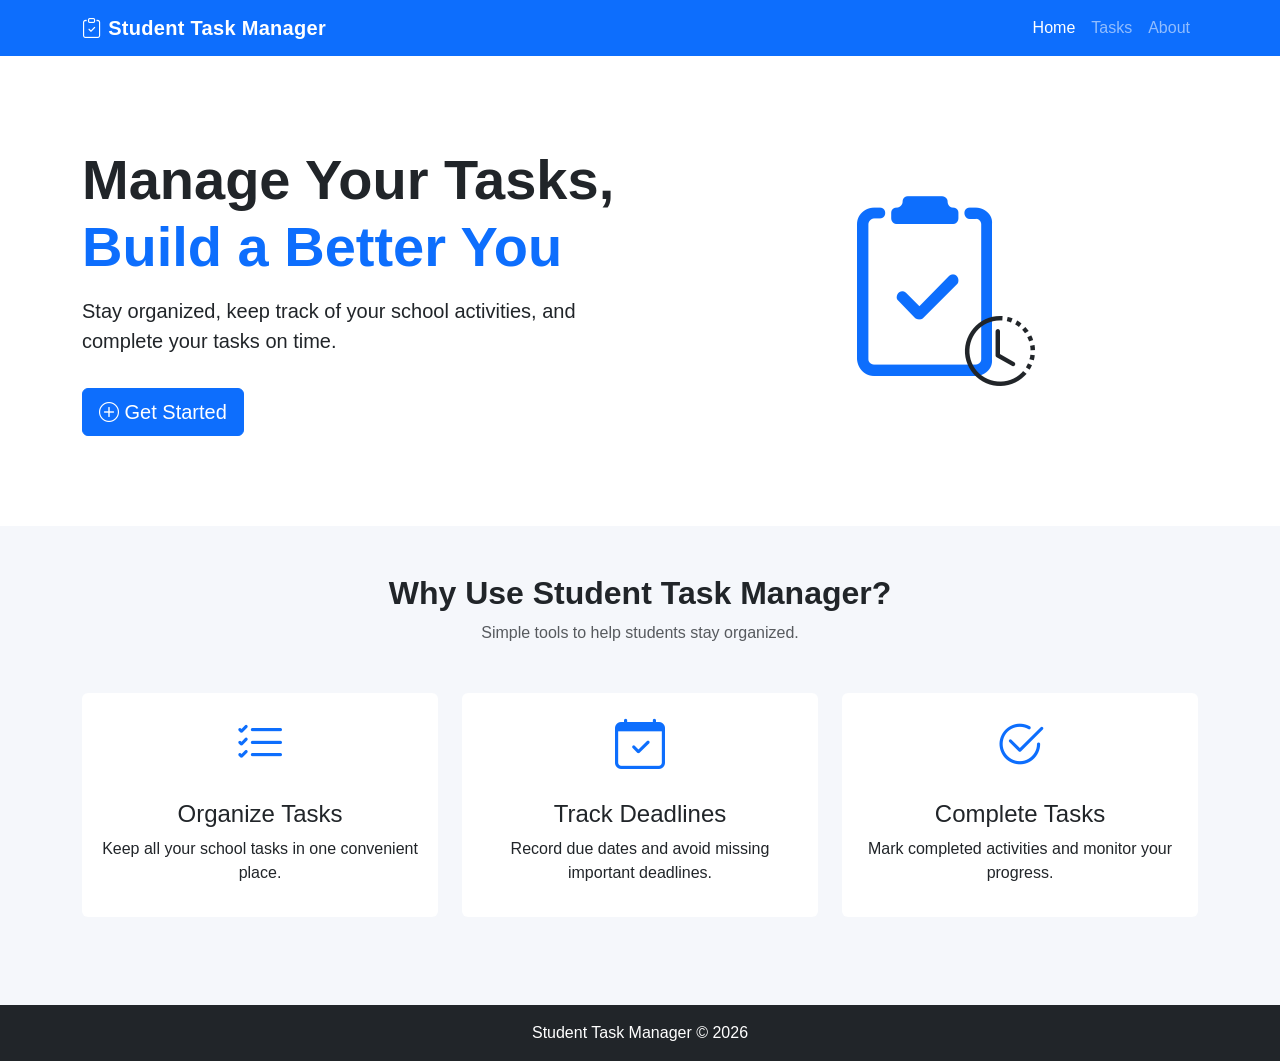
<file: index.html>
<!DOCTYPE html>
<html lang="en">
<head>
    <meta charset="UTF-8">
    <meta name="viewport" content="width=device-width, initial-scale=1.0">

    <title>Student Task Manager</title>

    <!-- Bootstrap CSS -->
    <link href="https://cdn.jsdelivr.net/npm/bootstrap@5.3.3/dist/css/bootstrap.min.css" rel="stylesheet">

    <!-- Bootstrap Icons -->
    <link rel="stylesheet" href="https://cdn.jsdelivr.net/npm/bootstrap-icons@1.11.3/font/bootstrap-icons.min.css">

    <!-- Custom CSS -->
    <link rel="stylesheet" href="style.css">
</head>

<body>

    <!-- Navigation Bar -->
    <nav class="navbar navbar-expand-lg navbar-dark bg-primary">
        <div class="container">
            <a class="navbar-brand fw-bold" href="index.html">
                <i class="bi bi-clipboard-check"></i>
                Student Task Manager
            </a>

            <button class="navbar-toggler" type="button"
                    data-bs-toggle="collapse"
                    data-bs-target="#navbarNav">
                <span class="navbar-toggler-icon"></span>
            </button>

            <div class="collapse navbar-collapse" id="navbarNav">
                <ul class="navbar-nav ms-auto">
                    <li class="nav-item">
                        <a class="nav-link active" href="index.html">Home</a>
                    </li>

                    <li class="nav-item">
                        <a class="nav-link" href="tasks.html">Tasks</a>
                    </li>

                    <li class="nav-item">
                        <a class="nav-link" href="about.html">About</a>
                    </li>
                </ul>
            </div>
        </div>
    </nav>


    <!-- Hero Section -->
    <section class="hero-section">
        <div class="container">
            <div class="row align-items-center">

                <!-- Text -->
                <div class="col-md-6">
                    <h1 class="display-4 fw-bold">
                        Manage Your Tasks,
                        <span class="text-primary">Build a Better You</span>
                    </h1>

                    <p class="lead mt-3">
                        Stay organized, keep track of your school
                        activities, and complete your tasks on time.
                    </p>

                    <a href="tasks.html" class="btn btn-primary btn-lg mt-3">
                        <i class="bi bi-plus-circle"></i>
                        Get Started
                    </a>
                </div>

                <!-- Image/Icon -->
                <div class="col-md-6 text-center mt-4 mt-md-0">
                    <div class="hero-icon">
                        <i class="bi bi-clipboard2-check"></i>
                        <i class="bi bi-clock-history clock-icon"></i>
                    </div>
                </div>

            </div>
        </div>
    </section>


    <!-- Features -->
    <section class="py-5">
        <div class="container">

            <div class="text-center mb-5">
                <h2 class="fw-bold">Why Use Student Task Manager?</h2>
                <p class="text-muted">
                    Simple tools to help students stay organized.
                </p>
            </div>

            <div class="row g-4">

                <div class="col-md-4">
                    <div class="card feature-card h-100">
                        <div class="card-body text-center">
                            <i class="bi bi-list-check feature-icon"></i>
                            <h4 class="mt-3">Organize Tasks</h4>
                            <p>
                                Keep all your school tasks in one
                                convenient place.
                            </p>
                        </div>
                    </div>
                </div>

                <div class="col-md-4">
                    <div class="card feature-card h-100">
                        <div class="card-body text-center">
                            <i class="bi bi-calendar-check feature-icon"></i>
                            <h4 class="mt-3">Track Deadlines</h4>
                            <p>
                                Record due dates and avoid missing
                                important deadlines.
                            </p>
                        </div>
                    </div>
                </div>

                <div class="col-md-4">
                    <div class="card feature-card h-100">
                        <div class="card-body text-center">
                            <i class="bi bi-check2-circle feature-icon"></i>
                            <h4 class="mt-3">Complete Tasks</h4>
                            <p>
                                Mark completed activities and monitor
                                your progress.
                            </p>
                        </div>
                    </div>
                </div>

            </div>
        </div>
    </section>


    <!-- Footer -->
    <footer class="bg-dark text-white text-center py-3">
        <p class="mb-0">
            Student Task Manager &copy; 2026
        </p>
    </footer>


    <!-- Bootstrap JavaScript -->
    <script src="https://cdn.jsdelivr.net/npm/bootstrap@5.3.3/dist/js/bootstrap.bundle.min.js"></script>

</body>
</html>
</file>
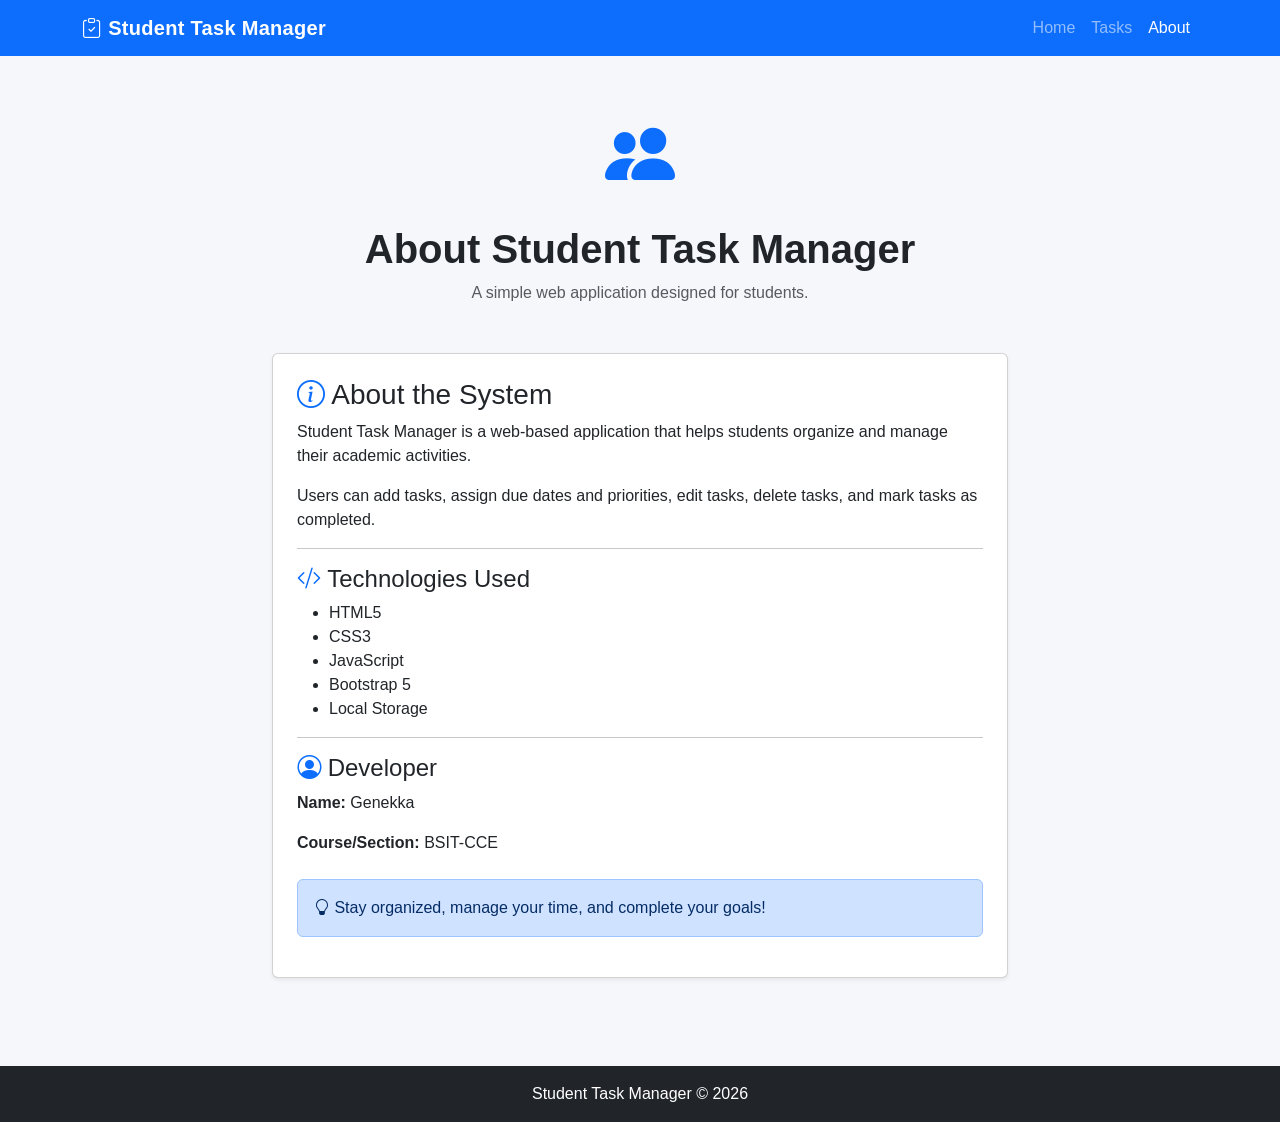
<file: about.html>
<!DOCTYPE html>
<html lang="en">

<head>

    <meta charset="UTF-8">
    <meta name="viewport" content="width=device-width, initial-scale=1.0">

    <title>About - Student Task Manager</title>

    <!-- Bootstrap -->
    <link href="https://cdn.jsdelivr.net/npm/bootstrap@5.3.3/dist/css/bootstrap.min.css"
          rel="stylesheet">

    <!-- Bootstrap Icons -->
    <link rel="stylesheet"
          href="https://cdn.jsdelivr.net/npm/bootstrap-icons@1.11.3/font/bootstrap-icons.min.css">

    <!-- Custom CSS -->
    <link rel="stylesheet" href="style.css">

</head>

<body>

    <!-- Navigation -->
    <nav class="navbar navbar-expand-lg navbar-dark bg-primary">

        <div class="container">

            <a class="navbar-brand fw-bold" href="index.html">

                <i class="bi bi-clipboard-check"></i>

                Student Task Manager

            </a>

            <button class="navbar-toggler"
                    type="button"
                    data-bs-toggle="collapse"
                    data-bs-target="#navbarNav">

                <span class="navbar-toggler-icon"></span>

            </button>

            <div class="collapse navbar-collapse" id="navbarNav">

                <ul class="navbar-nav ms-auto">

                    <li class="nav-item">
                        <a class="nav-link" href="index.html">
                            Home
                        </a>
                    </li>

                    <li class="nav-item">
                        <a class="nav-link" href="tasks.html">
                            Tasks
                        </a>
                    </li>

                    <li class="nav-item">
                        <a class="nav-link active" href="about.html">
                            About
                        </a>
                    </li>

                </ul>

            </div>

        </div>

    </nav>


    <!-- About Section -->
    <section class="py-5">

        <div class="container">

            <div class="text-center mb-5">

                <i class="bi bi-people-fill about-icon"></i>

                <h1 class="fw-bold mt-3">
                    About Student Task Manager
                </h1>

                <p class="text-muted">
                    A simple web application designed for students.
                </p>

            </div>


            <div class="row justify-content-center">

                <div class="col-md-8">

                    <div class="card shadow-sm">

                        <div class="card-body p-4">

                            <h3>
                                <i class="bi bi-info-circle text-primary"></i>
                                About the System
                            </h3>

                            <p>
                                Student Task Manager is a web-based application
                                that helps students organize and manage their
                                academic activities.
                            </p>

                            <p>
                                Users can add tasks, assign due dates and
                                priorities, edit tasks, delete tasks, and mark
                                tasks as completed.
                            </p>


                            <hr>


                            <h4>
                                <i class="bi bi-code-slash text-primary"></i>
                                Technologies Used
                            </h4>

                            <ul>

                                <li>HTML5</li>

                                <li>CSS3</li>

                                <li>JavaScript</li>

                                <li>Bootstrap 5</li>

                                <li>Local Storage</li>

                            </ul>


                            <hr>


                            <h4>
                                <i class="bi bi-person-circle text-primary"></i>
                                Developer
                            </h4>

                            <p>
                                <strong>Name:</strong>
                                Genekka
                            </p>

                            <p>
                                <strong>Course/Section:</strong>
                                BSIT-CCE
                            </p>


                            <div class="alert alert-primary mt-4">

                                <i class="bi bi-lightbulb"></i>

                                Stay organized, manage your time,
                                and complete your goals!

                            </div>

                        </div>

                    </div>

                </div>

            </div>

        </div>

    </section>


    <!-- Footer -->
    <footer class="bg-dark text-white text-center py-3">

        <p class="mb-0">
            Student Task Manager &copy; 2026
        </p>

    </footer>


    <script src="https://cdn.jsdelivr.net/npm/bootstrap@5.3.3/dist/js/bootstrap.bundle.min.js"></script>

</body>

</html>
</file>
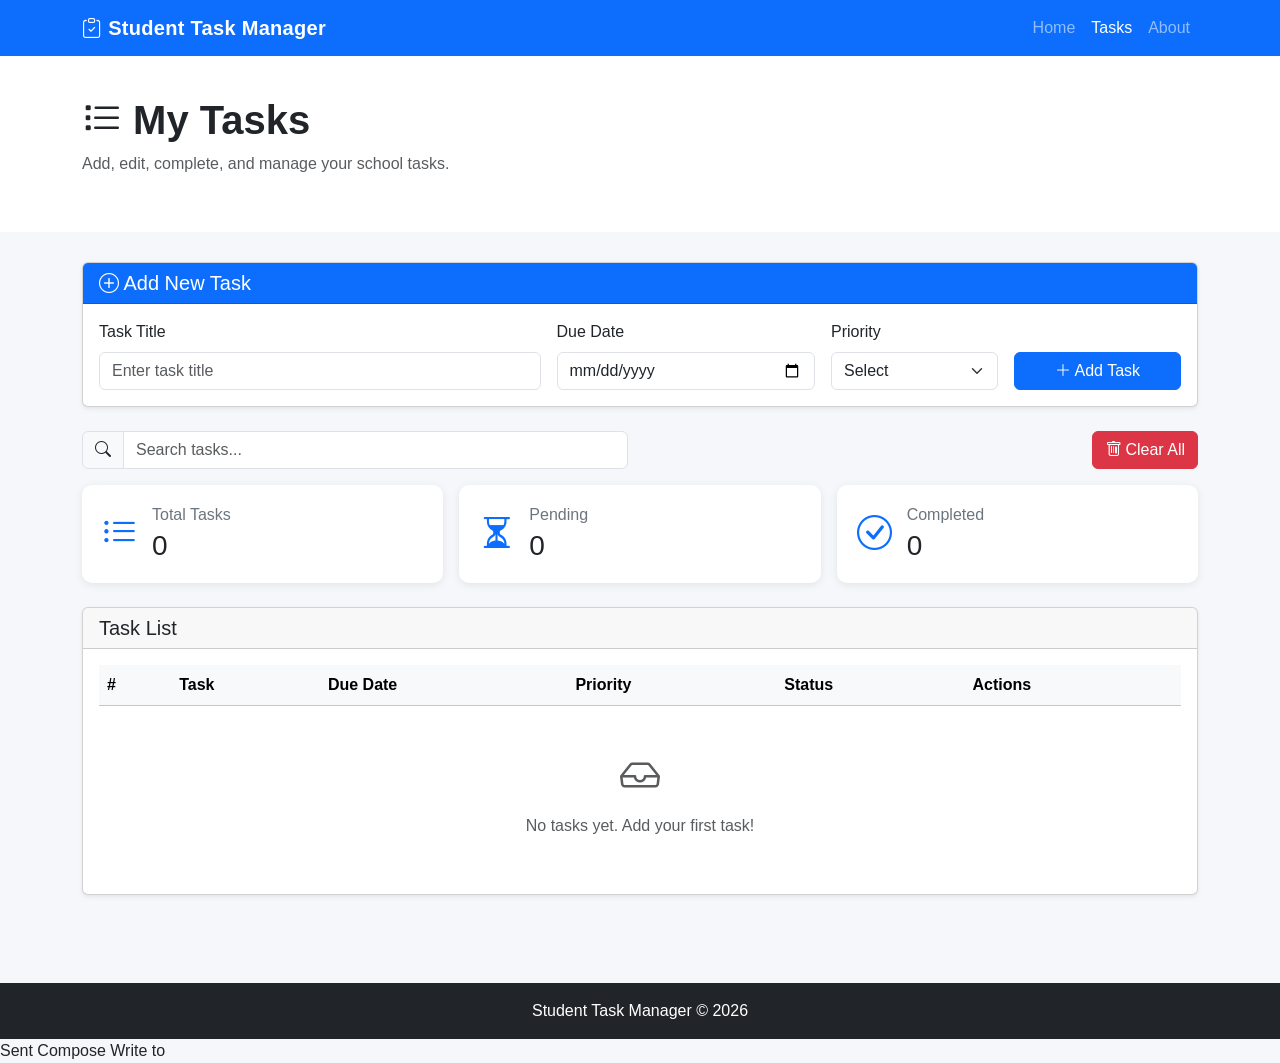
<file: task.html>
<!DOCTYPE html>
<html lang="en">
<head>
    <meta charset="UTF-8">
    <meta name="viewport" content="width=device-width, initial-scale=1.0">

    <title>My Tasks - Student Task Manager</title>

    <!-- Bootstrap CSS -->
    <link href="https://cdn.jsdelivr.net/npm/bootstrap@5.3.3/dist/css/bootstrap.min.css" rel="stylesheet">

    <!-- Bootstrap Icons -->
    <link rel="stylesheet" href="https://cdn.jsdelivr.net/npm/bootstrap-icons@1.11.3/font/bootstrap-icons.min.css">

    <!-- Custom CSS -->
    <link rel="stylesheet" href="style.css">
</head>

<body>

    <!-- Navigation -->
    <nav class="navbar navbar-expand-lg navbar-dark bg-primary">
        <div class="container">

            <a class="navbar-brand fw-bold" href="index.html">
                <i class="bi bi-clipboard-check"></i>
                Student Task Manager
            </a>

            <button class="navbar-toggler" type="button"
                    data-bs-toggle="collapse"
                    data-bs-target="#navbarNav">

                <span class="navbar-toggler-icon"></span>
            </button>

            <div class="collapse navbar-collapse" id="navbarNav">

                <ul class="navbar-nav ms-auto">

                    <li class="nav-item">
                        <a class="nav-link" href="index.html">
                            Home
                        </a>
                    </li>

                    <li class="nav-item">
                        <a class="nav-link active" href="tasks.html">
                            Tasks
                        </a>
                    </li>

                    <li class="nav-item">
                        <a class="nav-link" href="about.html">
                            About
                        </a>
                    </li>

                </ul>
            </div>
        </div>
    </nav>


    <!-- Page Header -->
    <section class="page-header">
        <div class="container">

            <h1 class="fw-bold">
                <i class="bi bi-list-task"></i>
                My Tasks
            </h1>

            <p class="text-muted">
                Add, edit, complete, and manage your school tasks.
            </p>

        </div>
    </section>


    <!-- Main Content -->
    <div class="container pb-5">

        <!-- Add Task Card -->
        <div class="card shadow-sm mb-4">

            <div class="card-header bg-primary text-white">
                <h5 class="mb-0">
                    <i class="bi bi-plus-circle"></i>
                    Add New Task
                </h5>
            </div>

            <div class="card-body">

                <form id="taskForm">

                    <div class="row g-3">

                        <!-- Task Title -->
                        <div class="col-md-5">

                            <label for="taskTitle" class="form-label">
                                Task Title
                            </label>

                            <input type="text"
                                   class="form-control"
                                   id="taskTitle"
                                   placeholder="Enter task title">

                        </div>


                        <!-- Due Date -->
                        <div class="col-md-3">

                            <label for="dueDate" class="form-label">
                                Due Date
                            </label>

                            <input type="date"
                                   class="form-control"
                                   id="dueDate">

                        </div>


                        <!-- Priority -->
                        <div class="col-md-2">

                            <label for="priority" class="form-label">
                                Priority
                            </label>

                            <select class="form-select" id="priority">

                                <option value="">
                                    Select
                                </option>

                                <option value="Low">
                                    Low
                                </option>

                                <option value="Medium">
                                    Medium
                                </option>

                                <option value="High">
                                    High
                                </option>

                            </select>

                        </div>


                        <!-- Add Button -->
                        <div class="col-md-2 d-flex align-items-end">

                            <button type="submit"
                                    class="btn btn-primary w-100">

                                <i class="bi bi-plus-lg"></i>
                                Add Task

                            </button>

                        </div>

                    </div>

                </form>

            </div>
        </div>


        <!-- Search -->
        <div class="row mb-3">

            <div class="col-md-6">

                <div class="input-group">

                    <span class="input-group-text">
                        <i class="bi bi-search"></i>
                    </span>

                    <input type="text"
                           id="searchTask"
                           class="form-control"
                           placeholder="Search tasks...">

                </div>

            </div>

            <div class="col-md-6 text-md-end mt-2 mt-md-0">

                <button class="btn btn-danger"
                        onclick="clearAllTasks()">

                    <i class="bi bi-trash"></i>
                    Clear All

                </button>

            </div>

        </div>


        <!-- Task Statistics -->
        <div class="row g-3 mb-4">

            <div class="col-md-4">
                <div class="stat-card">
                    <i class="bi bi-list-ul"></i>
                    <div>
                        <h6>Total Tasks</h6>
                        <h3 id="totalTasks">0</h3>
                    </div>
                </div>
            </div>

            <div class="col-md-4">
                <div class="stat-card">
                    <i class="bi bi-hourglass-split"></i>
                    <div>
                        <h6>Pending</h6>
                        <h3 id="pendingTasks">0</h3>
                    </div>
                </div>
            </div>

            <div class="col-md-4">
                <div class="stat-card">
                    <i class="bi bi-check-circle"></i>
                    <div>
                        <h6>Completed</h6>
                        <h3 id="completedTasks">0</h3>
                    </div>
                </div>
            </div>

        </div>


        <!-- Task Table -->
        <div class="card shadow-sm">

            <div class="card-header">
                <h5 class="mb-0">
                    Task List
                </h5>
            </div>

            <div class="card-body">

                <div class="table-responsive">

                    <table class="table table-hover align-middle">

                        <thead class="table-light">

                            <tr>
                                <th>#</th>
                                <th>Task</th>
                                <th>Due Date</th>
                                <th>Priority</th>
                                <th>Status</th>
                                <th>Actions</th>
                            </tr>

                        </thead>

                        <tbody id="taskTableBody">
                        </tbody>

                    </table>

                </div>

                <div id="emptyMessage"
                     class="text-center text-muted py-4">

                    <i class="bi bi-inbox fs-1"></i>

                    <p class="mt-2">
                        No tasks yet. Add your first task!
                    </p>

                </div>

            </div>
        </div>

    </div>


    <!-- Footer -->
    <footer class="bg-dark text-white text-center py-3">

        <p class="mb-0">
            Student Task Manager &copy; 2026
        </p>

    </footer>


    <!-- Bootstrap JavaScript -->
    <script src="https://cdn.jsdelivr.net/npm/bootstrap@5.3.3/dist/js/bootstrap.bundle.min.js"></script>

    <!-- Custom JavaScript -->
    <script src="script.js"></script>

</body>
</html>
Sent
Compose
Write to
</file>
<file: style.css>
body {
    background-color: #f5f7fb;
    font-family: Arial, Helvetica, sans-serif;
}


/* Navbar */
.navbar-brand {
    letter-spacing: 0.3px;
}


/* Hero Section */
.hero-section {
    background-color: white;
    padding: 90px 0;
}


.hero-section h1 {
    line-height: 1.2;
}


.hero-icon {
    position: relative;
    display: inline-block;
    font-size: 180px;
    color: #0d6efd;
}


.clock-icon {
    position: absolute;
    right: -20px;
    bottom: 20px;
    font-size: 70px;
    color: #212529;
}


/* Feature Cards */
.feature-card {
    border: none;
    transition: 0.3s;
}


.feature-card:hover {
    transform: translateY(-5px);
}


.feature-icon {
    font-size: 50px;
    color: #0d6efd;
}


/* Page Header */
.page-header {
    background-color: white;
    padding: 40px 0;
    margin-bottom: 30px;
}


/* Statistics Cards */
.stat-card {
    background-color: white;
    border-radius: 10px;
    padding: 20px;
    display: flex;
    align-items: center;
    gap: 15px;
    box-shadow: 0 2px 8px rgba(0, 0, 0, 0.08);
}


.stat-card > i {
    font-size: 35px;
    color: #0d6efd;
}


.stat-card h6 {
    margin-bottom: 5px;
    color: #6c757d;
}


.stat-card h3 {
    margin: 0;
}


/* Task Table */
.table th {
    white-space: nowrap;
}


.task-completed {
    text-decoration: line-through;
    color: #6c757d;
}


/* Priority badges */
.priority-high {
    background-color: #dc3545;
    color: white;
    padding: 5px 10px;
    border-radius: 20px;
}


.priority-medium {
    background-color: #ffc107;
    color: #212529;
    padding: 5px 10px;
    border-radius: 20px;
}


.priority-low {
    background-color: #198754;
    color: white;
    padding: 5px 10px;
    border-radius: 20px;
}


/* About */
.about-icon {
    font-size: 70px;
    color: #0d6efd;
}


/* Buttons */
.btn {
    border-radius: 6px;
}


/* Footer */
footer {
    margin-top: 40px;
}


/* Mobile */
@media (max-width: 768px) {

    .hero-section {
        padding: 50px 0;
    }

    .hero-section h1 {
        font-size: 2.3rem;
    }

    .hero-icon {
        font-size: 120px;
    }

    .clock-icon {
        font-size: 50px;
    }

}
</file>
